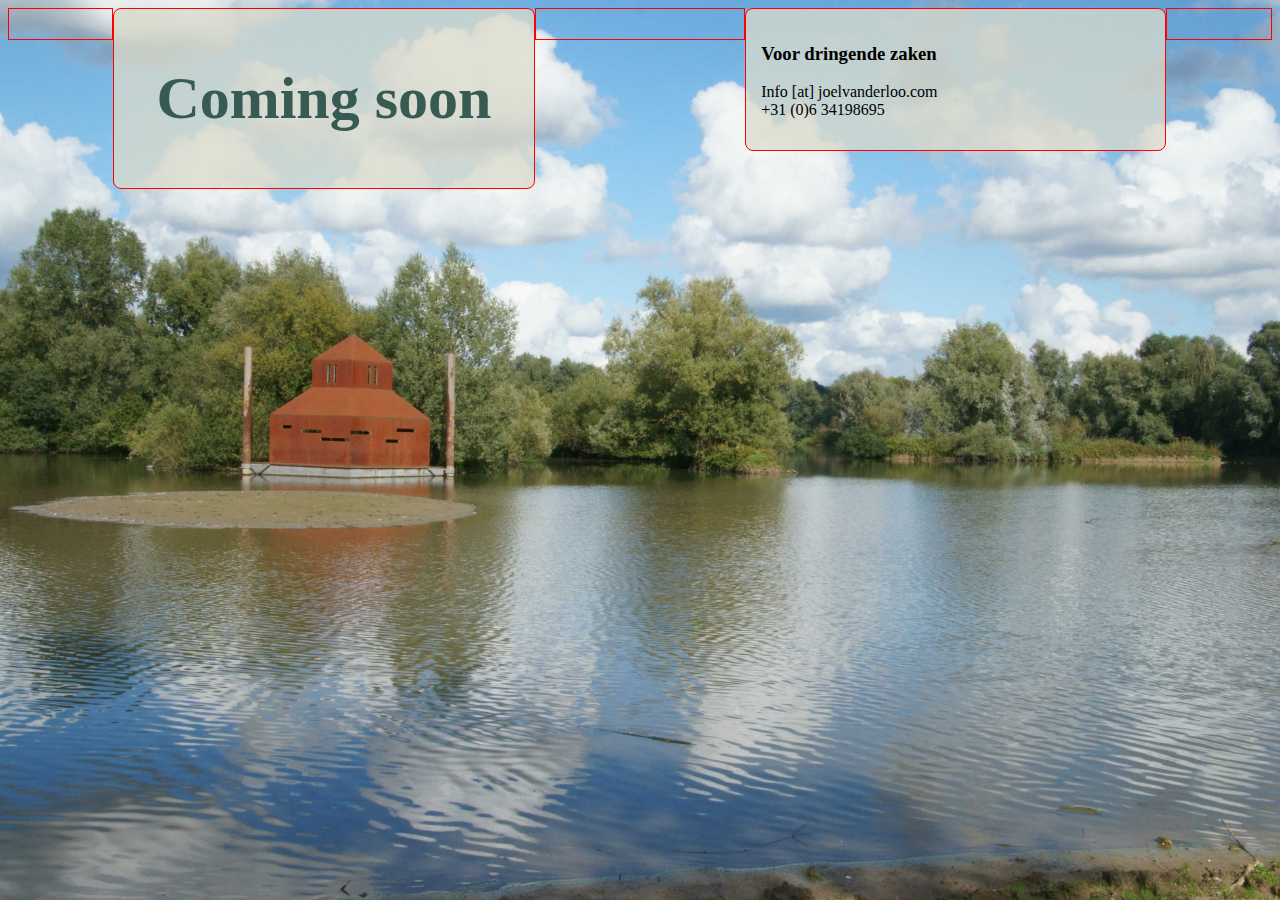
<file: index.html>
<!doctype html>

<html lang="en">
<head>
  <meta charset="utf-8">

  <title>The BioGeek</title>
  <meta name="description" content="The BioGeek">
  <meta name="author" content="Joël van der Loo">
  <meta name="viewport" content="width=device-width, initial-scale=1.0">

  <link rel="stylesheet" href="css/stylesheet.css">

  <!--[if lt IE 9]>
    <script src="https://cdnjs.cloudflare.com/ajax/libs/html5shiv/3.7.3/html5shiv.js"></script>
  <![endif]-->
</head>

<body>

  <div class="row">
    <div class="col-1 col-m-12"></div>
    <div class="col-4 col-m-12" id="box">
      <h1>Coming soon</h1>
    </div>
    <div class="col-2 col-m-12"></div>
    <div class="col-4 col-m-12" id="box">
      <h3>Voor dringende zaken</h3>
      <p>Info [at] joelvanderloo.com<br/>+31 (0)6 34198695</p>
    </div>
    <div class="col-1 col-m-12"></div>
  </div>
  
</body>
</html>
</file>
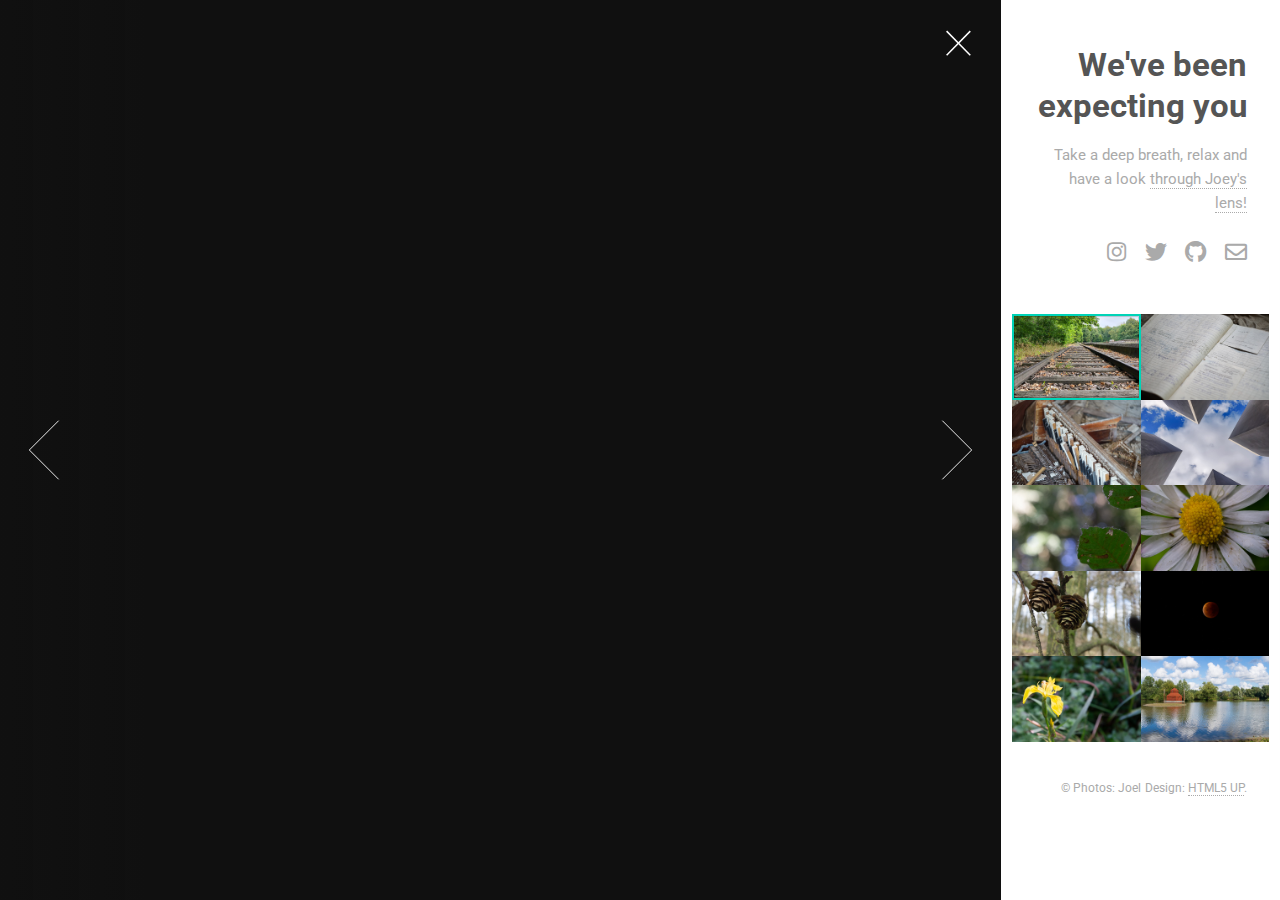
<file: joelvanderloo/index.html>
<!DOCTYPE HTML>
<!--
	Lens by HTML5 UP
	html5up.net | @ajlkn
	Free for personal and commercial use under the CCA 3.0 license (html5up.net/license)
-->
<html>
	<head>
		<title>Through Joey's lens</title>
		<meta charset="utf-8" />
		<meta name="viewport" content="width=device-width, initial-scale=1, user-scalable=no" />
		<link rel="stylesheet" href="assets/css/main.css" />
		<noscript><link rel="stylesheet" href="assets/css/noscript.css" /></noscript>
	</head>
	<body class="is-preload-0 is-preload-1 is-preload-2">

		<!-- Main -->
			<div id="main">

				<!-- Header -->
					<header id="header">
						<h1>We've been expecting you</h1>
						<p>Take a deep breath, relax and have a look <a href="#">through Joey's lens!</a></p>
						<ul class="icons">
							<li><a href="https://www.instagram.com/joelvdloo/" class="icon brands fa-instagram"><span class="label">Instagram</span></a></li>
							<li><a href="https://twitter.com/Joelvdloo" class="icon brands fa-twitter"><span class="label">Twitter</span></a></li>
							<li><a href="https://github.com/BioGeekJoey" class="icon brands fa-github"><span class="label">Github</span></a></li>
							<li><a href="mailto:joeyjoel95@gmail.com" class="icon fa-envelope"><span class="label">Email</span></a></li>
						</ul>
					</header>

				<!-- Thumbnail -->
					<section id="thumbnails">
						<article>
							<a class="thumbnail" href="images/fulls/gallery-01.jpg" ><img src="images/thumbs/gallery-01.jpg" alt="" /></a>
							<h2>Abandoned</h2>
							<p>Buchendwald. Weimar, Duitsland</p>
						</article>
						<article>
							<a class="thumbnail" href="images/fulls/gallery-02.jpg"><img src="images/thumbs/gallery-02.jpg" alt="" /></a>
							<h2>Forgotten</h2>
							<p>Prip'yat hospital. Chernobyl, Ukraine</p>
						</article>
						<article>
							<a class="thumbnail" href="images/fulls/gallery-03.jpg" data-position="bottom center"><img src="images/thumbs/gallery-03.jpg" alt="" /></a>
							<h2>It must've sounded wonderfull'</h2>
							<p>Prip'yat school. Chernobyl, Ukraine</p>
						</article>
						<article>
							<a class="thumbnail" href="images/fulls/gallery-04.jpg" data-position="bottom left"><img  src="images/thumbs/gallery-04.jpg" alt="" /></a>
							<h2>Look up</h2>
							<p>Holocaust memorial. Berlin, Germany</p>
						</article>
						<article>
							<a class="thumbnail" href="images/fulls/gallery-05.jpg" data-position="top right"><img src="images/thumbs/gallery-05.jpg" alt="" /></a>
							<h2>Quiet</h2>
							<p>Landgoed Mariëndaal. Oosterbeek, the Netherlands</p>
						</article>
						<article>
							<a class="thumbnail" href="images/fulls/gallery-06.jpg"><img src="images/thumbs/gallery-06.jpg" alt="" /></a>
							<h2>Bright</h2>
							<p><i>Bellis perennis</i>. Quite close by</p>
						</article>
						<article>
							<a class="thumbnail" href="images/fulls/gallery-07.jpg"><img src="images/thumbs/gallery-07.jpg" alt="" /></a>
							<h2>Calm</h2>
							<p>Rozendaalse veld. Rozendaal, the Netherlands</p>
						</article>
						<article>
							<a class="thumbnail" href="images/fulls/gallery-08.jpg"><img src="images/thumbs/gallery-08.jpg" alt="" /></a>
							<h2>Gravida quis varius enim</h2>
							<p>Nunc egestas congue lorem. Nullam dictum placerat ex sapien tortor mattis.</p>
						</article>
						<article>
							<a class="thumbnail" href="images/fulls/gallery-09.jpg" data-position="center left"><img  src="images/thumbs/gallery-09.jpg" alt="" /></a>
							<h2>Morbi eget vitae adipiscing</h2>
							<p>In quis vulputate dui. Maecenas metus elit, dictum praesent lacinia lacus.</p>
						</article>
						<article>
							<a class="thumbnail" href="images/fulls/gallery-10.jpg" data-position="center left"><img src="images/thumbs/gallery-10.jpg" alt="" /></a>
							<h2>Habitant tristique senectus</h2>
							<p>Vestibulum ante ipsum primis in faucibus orci luctus ac tincidunt dolor.</p>
						</article>
					</section>

				<!-- Footer -->
					<footer id="footer">
						<ul class="copyright">
							<li>&copy; Photos: Joel</li><li>Design: <a href="http://html5up.net">HTML5 UP</a>.</li>
						</ul>
					</footer>

			</div>

		<!-- Scripts -->
			<script src="assets/js/jquery.min.js"></script>
			<script src="assets/js/browser.min.js"></script>
			<script src="assets/js/breakpoints.min.js"></script>
			<script src="assets/js/main.js"></script>

	</body>
</html>
</file>
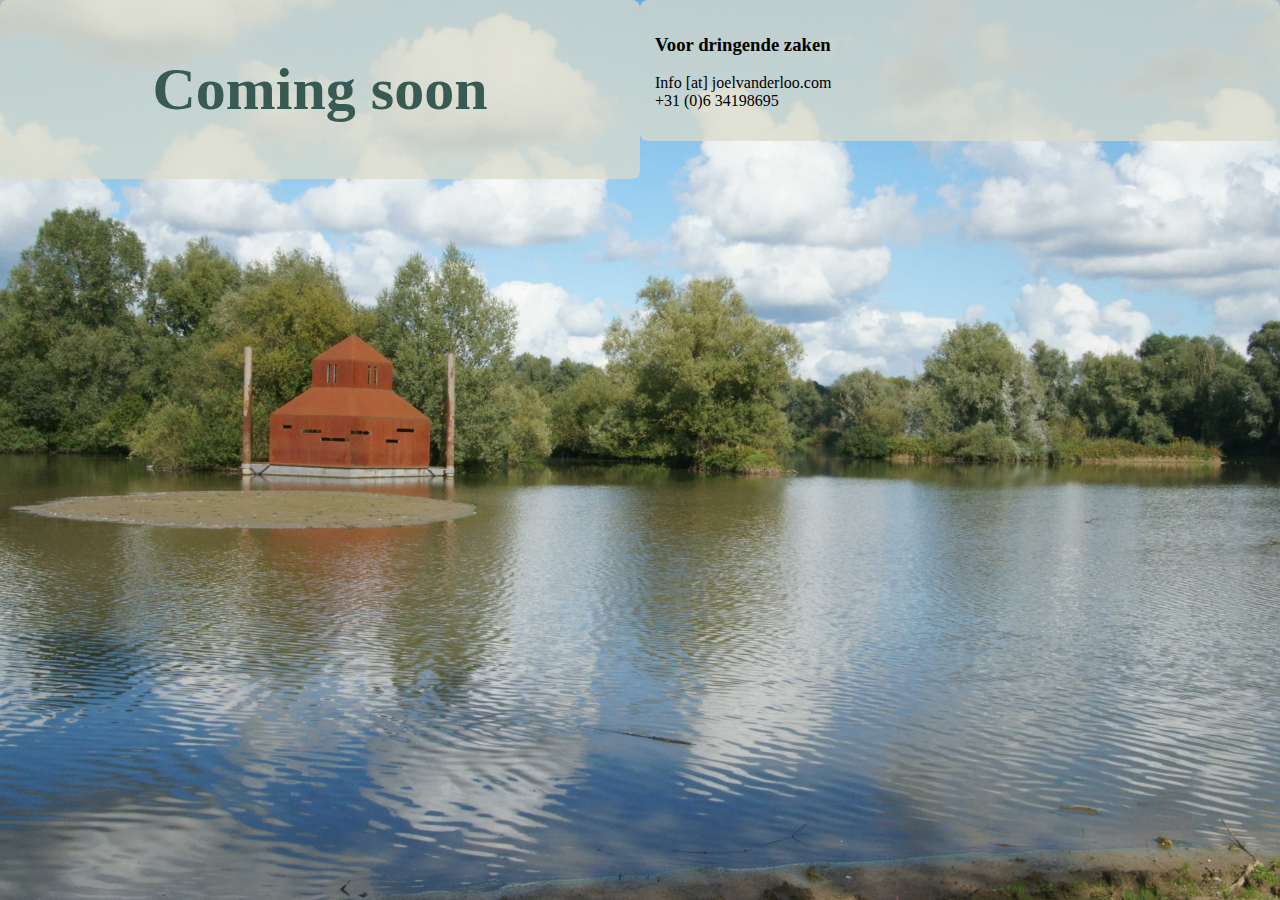
<file: public_html/index.html>
<!doctype html>

<html lang="en">
<head>
  <meta charset="utf-8">

  <title>The BioGeek</title>
  <meta name="description" content="The BioGeek">
  <meta name="author" content="Joël van der Loo">
  <meta name="viewport" content="width=device-width, initial-scale=1.0">

  <link rel="stylesheet" href="css/stylesheet.css">

  <!--[if lt IE 9]>
    <script src="https://cdnjs.cloudflare.com/ajax/libs/html5shiv/3.7.3/html5shiv.js"></script>
  <![endif]-->
</head>

<body>

  <div class="row">
    <div class="col-6 col-m-12" id="box">
      <h1>Coming soon</h1>
    </div>
    <div class="col-6 col-m-12" id="box">
      <h3>Voor dringende zaken</h3>
      <p>Info [at] joelvanderloo.com<br/>+31 (0)6 34198695</p>
    </div>
  </div>
  
</body>
</html>
</file>
<file: css/stylesheet.css>
* {
  box-sizing: border-box;
}

.row::after {
  content: "";
  clear: both;
  display: table;
}

[class*="col-"] {
  float: left;
  padding: 15px;
  border: 1px solid red;
}

/* Mobile viewport */
[class*="col-"] {
  width: 100%;
}

/* Tablet viewport */
@media only screen and (min-width: 600px) {
  .col-m-1 {width: 8.33%;}
  .col-m-2 {width: 16.66%;}
  .col-m-3 {width: 25%;}
  .col-m-4 {width: 33.33%;}
  .col-m-5 {width: 41.66%;}
  .col-m-6 {width: 50%;}
  .col-m-7 {width: 58.33%;}
  .col-m-8 {width: 66.66%;}
  .col-m-9 {width: 75%;}
  .col-m-10 {width: 83.33%;}
  .col-m-11 {width: 91.66%;}
  .col-m-12 {width: 100%;}
}

/*Desktop viewport*/
@media only screen and (min-width: 769px) {
  .col-1 {width: 8.33%;}
  .col-2 {width: 16.66%;}
  .col-3 {width: 25%;}
  .col-4 {width: 33.33%;}
  .col-5 {width: 41.66%;}
  .col-6 {width: 50%;}
  .col-7 {width: 58.33%;}
  .col-8 {width: 66.66%;}
  .col-9 {width: 75%;}
  .col-10 {width: 83.33%;}
  .col-11 {width: 91.66%;}
  .col-12 {width: 100%;}
}

/* Mobile and tablet */
body {
  background-image: url('img/background_tablet.JPG');
  background-attachment: fixed;
  background-repeat: no-repeat;
  -webkit-background-size: cover;
  -moz-background-size: cover;
  -o-background-size: cover;
  background-size: cover;
  background-position: center; 
}

/* Desktop */
@media only screen and (min-device-width: 769px) {
  body {
    background-image: url('img/background_full.JPG');
    background-attachment: fixed;
    background-repeat: no-repeat;
    -webkit-background-size: cover;
    -moz-background-size: cover;
    -o-background-size: cover;
    background-size: cover;
    background-position: left;
  }
}

h1, h3, p {
  font-family: Verdana;
}
  
h1 {
  font-size: 60px;
  font-weight: bold;
  text-align: center;
  color: #375b53;
}

#box {
  background-color: rgba(219,219,203,0.75);
  border-radius: 8px;
}
</file>
<file: joelvanderloo/assets/css/noscript.css>
/*
	Lens by HTML5 UP
	html5up.net | @ajlkn
	Free for personal and commercial use under the CCA 3.0 license (html5up.net/license)
*/

/* Main */

	#main {
		opacity: 1 !important;
		right: 0 !important;
	}

	body:before {
		content: 'Javascript is disabled :(';
		display: block;
		position: absolute;
		top: 50%;
		width: calc(100% - 22.5em * 0.333333333);
		height: 4em;
		margin-top: -2em;
		color: #282828;
		cursor: default;
		font-size: 3em;
		line-height: 4em;
		text-align: center;
		white-space: nowrap;
		left: 0;
	}
</file>
<file: public_html/css/stylesheet.css>
[class*="col-"] {
  float: left;
  padding: 15px;
  border: 0px solid red;
}

/* Mobile viewport */
[class*="col-"] {
  width: 100%;
}

/* Tablet viewport */
@media only screen and (min-width: 600px) {
  .col-m-1 {width: 8.33%;}
  .col-m-2 {width: 16.66%;}
  .col-m-3 {width: 25%;}
  .col-m-4 {width: 33.33%;}
  .col-m-5 {width: 41.66%;}
  .col-m-6 {width: 50%;}
  .col-m-7 {width: 58.33%;}
  .col-m-8 {width: 66.66%;}
  .col-m-9 {width: 75%;}
  .col-m-10 {width: 83.33%;}
  .col-m-11 {width: 91.66%;}
  .col-m-12 {width: 100%;}
}

/*Desktop viewport*/
@media only screen and (min-width: 769px) {
  .col-1 {width: 8.33%;}
  .col-2 {width: 16.66%;}
  .col-3 {width: 25%;}
  .col-4 {width: 33.33%;}
  .col-5 {width: 41.66%;}
  .col-6 {width: 50%;}
  .col-7 {width: 58.33%;}
  .col-8 {width: 66.66%;}
  .col-9 {width: 75%;}
  .col-10 {width: 83.33%;}
  .col-11 {width: 91.66%;}
  .col-12 {width: 100%;}
}

* {
  box-sizing: border-box;
}

html, body {
  min-height: 100vh;
  margin: 0;
}

/* Mobile and tablet */
body {
  background-image: url('img/background_tablet.JPG');
  background-attachment: fixed;
  background-repeat: no-repeat;
  -webkit-background-size: cover;
  -moz-background-size: cover;
  -o-background-size: cover;
  background-size: cover;
  background-position: center; 
}

/* Desktop */
@media only screen and (min-device-width: 769px) {
  body {
    background-image: url('img/background_full.JPG');
    background-attachment: fixed;
    background-repeat: no-repeat;
    -webkit-background-size: cover;
    -moz-background-size: cover;
    -o-background-size: cover;
    background-size: cover;
    background-position: left;
  }
}

h1, h3, p {
  font-family: Verdana;
}
  
h1 {
  font-size: 60px;
  font-weight: bold;
  text-align: center;
  color: #375b53;
}

#box {
  background-color: rgba(219,219,203,0.75);
  border-radius: 8px;
  min-height: 10vw;
}

.row::after {
  content: "";
  clear: both;
  display: table;
}
</file>
<file: joelvanderloo/assets/css/main.css>
@import url(fontawesome-all.min.css);
@import url("https://fonts.googleapis.com/css?family=Roboto:400,700");

/*
	Lens by HTML5 UP
	html5up.net | @ajlkn
	Free for personal and commercial use under the CCA 3.0 license (html5up.net/license)
*/

html, body, div, span, applet, object,
iframe, h1, h2, h3, h4, h5, h6, p, blockquote,
pre, a, abbr, acronym, address, big, cite,
code, del, dfn, em, img, ins, kbd, q, s, samp,
small, strike, strong, sub, sup, tt, var, b,
u, i, center, dl, dt, dd, ol, ul, li, fieldset,
form, label, legend, table, caption, tbody,
tfoot, thead, tr, th, td, article, aside,
canvas, details, embed, figure, figcaption,
footer, header, hgroup, menu, nav, output, ruby,
section, summary, time, mark, audio, video {
	margin: 0;
	padding: 0;
	border: 0;
	font-size: 100%;
	font: inherit;
	vertical-align: baseline;}

article, aside, details, figcaption, figure,
footer, header, hgroup, menu, nav, section {
	display: block;}

body {
	line-height: 1;
}

ol, ul {
	list-style: none;
}

blockquote, q {
	quotes: none;
}

	blockquote:before, blockquote:after, q:before, q:after {
		content: '';
		content: none;
	}

table {
	border-collapse: collapse;
	border-spacing: 0;
}

body {
	-webkit-text-size-adjust: none;
}

mark {
	background-color: transparent;
	color: inherit;
}

input::-moz-focus-inner {
	border: 0;
	padding: 0;
}

input, select, textarea {
	-moz-appearance: none;
	-webkit-appearance: none;
	-ms-appearance: none;
	appearance: none;
}

/* Basic */

	/*
			@-ms-viewport {
				width: device-width;
			}
		*/

	@media screen and (max-width: 480px) {

		html, body {
			min-width: 320px;
		}

	}

	body.is-preload-0 *, body.is-preload-0 *:before, body.is-preload-0 *:after {
		-moz-animation: none !important;
		-webkit-animation: none !important;
		-ms-animation: none !important;
		animation: none !important;
		-moz-transition: none !important;
		-webkit-transition: none !important;
		-ms-transition: none !important;
		transition: none !important;
	}

	html {
		box-sizing: border-box;
	}

	*, *:before, *:after {
		box-sizing: inherit;
	}

	html, body {
		background-color: #101010;
		overflow: hidden;
	}

/* Type */

	html {
		font-size: 16pt;
	}

		@media screen and (max-width: 1680px) {

			html {
				font-size: 12pt;
			}

		}

		@media screen and (max-width: 1280px) {

			html {
				font-size: 11pt;
			}

		}

	body {
		background-color: #fff;
		color: #aaa;
	}

	body, input, select, textarea {
		font-family: "Roboto", Helvetica, sans-serif;
		font-weight: 400;
		line-height: 1.65;
		font-size: 1em;
		color: #aaa;
	}

	a {
		-moz-transition: color 0.25s ease, border-bottom-color 0.25s ease;
		-webkit-transition: color 0.25s ease, border-bottom-color 0.25s ease;
		-ms-transition: color 0.25s ease, border-bottom-color 0.25s ease;
		transition: color 0.25s ease, border-bottom-color 0.25s ease;
		border-bottom: dotted 1px;
		color: inherit;
		text-decoration: none;
	}

		a:hover {
			border-bottom-color: transparent;
			color: #00D3B7;
		}

	strong, b {
		font-weight: 400;
		color: #555;
	}

	em, i {
		font-style: italic;
	}

	p {
		margin: 0 0 1.25em 0;
	}

	h1, h2, h3, h4, h5, h6 {
		font-weight: 400;
		line-height: 1.25;
		margin: 0 0 0.5em 0;
		color: #555;
	}

		h1 a, h2 a, h3 a, h4 a, h5 a, h6 a {
			color: inherit;
			text-decoration: none;
		}

	h2 {
		font-size: 1.25em;
	}

	h3 {
		font-size: 1em;
	}

	h4 {
		font-size: 0.9em;
	}

	h5 {
		font-size: 0.8em;
	}

	h6 {
		font-size: 0.7em;
	}

	sub {
		font-size: 0.8em;
		position: relative;
		top: 0.5em;
	}

	sup {
		font-size: 0.8em;
		position: relative;
		top: -0.5em;
	}

	blockquote {
		border-left: solid 4px #ccc;
		font-style: italic;
		margin: 0 0 1.25em 0;
		padding: 0.3125em 0 0.3125em 1.25em;
	}

	code {
		border-radius: 4px;
		border: solid 1px;
		font-family: "Courier New", monospace;
		font-size: 0.9em;
		margin: 0 0.25em;
		padding: 0.25em 0.65em;
		border-color: #ccc;
	}

	pre {
		-webkit-overflow-scrolling: touch;
		font-family: "Courier New", monospace;
		font-size: 0.9em;
		margin: 0 0 1.25em 0;
	}

		pre code {
			display: block;
			padding: 1em 1.5em;
			overflow-x: auto;
		}

	hr {
		border: 0;
		border-bottom: solid 1px #ccc;
		margin: 1.25em 0;
	}

		hr.major {
			margin: 1.875em 0;
		}

	.align-left {
		text-align: left;
	}

	.align-center {
		text-align: center;
	}

	.align-right {
		text-align: right;
	}

/* Button */

	input[type="submit"],
	input[type="reset"],
	input[type="button"],
	button,
	.button {
		-moz-appearance: none;
		-webkit-appearance: none;
		-ms-appearance: none;
		appearance: none;
		-moz-transition: background-color 0.25s ease-in-out, border-color 0.25s ease-in-out, color 0.25s ease-in-out;
		-webkit-transition: background-color 0.25s ease-in-out, border-color 0.25s ease-in-out, color 0.25s ease-in-out;
		-ms-transition: background-color 0.25s ease-in-out, border-color 0.25s ease-in-out, color 0.25s ease-in-out;
		transition: background-color 0.25s ease-in-out, border-color 0.25s ease-in-out, color 0.25s ease-in-out;
		background-color: transparent;
		border-radius: 4px;
		border: solid 1px #ccc;
		color: #555;
		cursor: pointer;
		display: inline-block;
		line-height: 1;
		padding: 0.75em 1.5em;
		text-align: center;
		text-decoration: none;
		white-space: nowrap;
	}

		input[type="submit"]:hover,
		input[type="reset"]:hover,
		input[type="button"]:hover,
		button:hover,
		.button:hover {
			border-color: #00D3B7;
			color: #00D3B7;
		}

			input[type="submit"]:hover:active,
			input[type="reset"]:hover:active,
			input[type="button"]:hover:active,
			button:hover:active,
			.button:hover:active {
				background-color: rgba(0, 211, 183, 0.15);
			}

		input[type="submit"].icon,
		input[type="reset"].icon,
		input[type="button"].icon,
		button.icon,
		.button.icon {
			padding-left: 1.35em;
		}

			input[type="submit"].icon:before,
			input[type="reset"].icon:before,
			input[type="button"].icon:before,
			button.icon:before,
			.button.icon:before {
				margin-right: 0.5em;
			}

		input[type="submit"].fit,
		input[type="reset"].fit,
		input[type="button"].fit,
		button.fit,
		.button.fit {
			width: 100%;
		}

		input[type="submit"].small,
		input[type="reset"].small,
		input[type="button"].small,
		button.small,
		.button.small {
			font-size: 0.8em;
		}

		input[type="submit"].large,
		input[type="reset"].large,
		input[type="button"].large,
		button.large,
		.button.large {
			font-size: 1.35em;
		}

		input[type="submit"].disabled, input[type="submit"]:disabled,
		input[type="reset"].disabled,
		input[type="reset"]:disabled,
		input[type="button"].disabled,
		input[type="button"]:disabled,
		button.disabled,
		button:disabled,
		.button.disabled,
		.button:disabled {
			pointer-events: none;
			opacity: 0.25;
		}

/* Form */

	form {
		margin: 0 0 1.25em 0;
	}

	label {
		color: #555;
		display: block;
		font-size: 0.9em;
		font-weight: 400;
		margin: 0 0 0.625em 0;
	}

	input[type="text"],
	input[type="password"],
	input[type="email"],
	select,
	textarea {
		-moz-appearance: none;
		-webkit-appearance: none;
		-ms-appearance: none;
		appearance: none;
		background-color: transparent;
		border-radius: 4px;
		border: solid 1px #ccc;
		color: inherit;
		display: block;
		outline: 0;
		padding: 0 0.75em;
		text-decoration: none;
		width: 100%;
	}

		input[type="text"]:invalid,
		input[type="password"]:invalid,
		input[type="email"]:invalid,
		select:invalid,
		textarea:invalid {
			box-shadow: none;
		}

		input[type="text"]:focus,
		input[type="password"]:focus,
		input[type="email"]:focus,
		select:focus,
		textarea:focus {
			border-color: #00D3B7;
		}

	select {
		background-image: url("data:image/svg+xml;charset=utf8,%3Csvg xmlns='http://www.w3.org/2000/svg' width='40' height='40' preserveAspectRatio='none' viewBox='0 0 40 40'%3E%3Cpath d='M9.4,12.3l10.4,10.4l10.4-10.4c0.2-0.2,0.5-0.4,0.9-0.4c0.3,0,0.6,0.1,0.9,0.4l3.3,3.3c0.2,0.2,0.4,0.5,0.4,0.9 c0,0.4-0.1,0.6-0.4,0.9L20.7,31.9c-0.2,0.2-0.5,0.4-0.9,0.4c-0.3,0-0.6-0.1-0.9-0.4L4.3,17.3c-0.2-0.2-0.4-0.5-0.4-0.9 c0-0.4,0.1-0.6,0.4-0.9l3.3-3.3c0.2-0.2,0.5-0.4,0.9-0.4S9.1,12.1,9.4,12.3z' fill='%23ccc' /%3E%3C/svg%3E");
		background-size: 1.25rem;
		background-repeat: no-repeat;
		background-position: calc(100% - 1rem) center;
		height: 2.75em;
		padding-right: 2.75em;
		text-overflow: ellipsis;
	}

		select option {
			color: #555;
			background: #fff;
		}

		select:focus::-ms-value {
			background-color: transparent;
		}

		select::-ms-expand {
			display: none;
		}

	.select-wrapper {
		text-decoration: none;
		display: block;
		position: relative;
	}

		.select-wrapper:before {
			-moz-osx-font-smoothing: grayscale;
			-webkit-font-smoothing: antialiased;
			display: inline-block;
			font-style: normal;
			font-variant: normal;
			text-rendering: auto;
			line-height: 1;
			text-transform: none !important;
			font-family: 'Font Awesome 5 Free';
			font-weight: 900;
		}

		.select-wrapper:before {
			color: #ccc;
			content: '\f107';
			display: block;
			height: 2.75em;
			line-height: 2.75em;
			pointer-events: none;
			position: absolute;
			right: 0;
			text-align: center;
			top: 0;
			width: 2.75em;
		}

		.select-wrapper select::-ms-expand {
			display: none;
		}

	input[type="text"],
	input[type="password"],
	input[type="email"],
	select {
		height: 2.75em;
	}

	textarea {
		padding: 0.75em 1em;
	}

	input[type="checkbox"],
	input[type="radio"] {
		-moz-appearance: none;
		-webkit-appearance: none;
		-ms-appearance: none;
		appearance: none;
		display: block;
		float: left;
		margin-right: -2em;
		opacity: 0;
		width: 1em;
		z-index: -1;
	}

		input[type="checkbox"] + label,
		input[type="radio"] + label {
			text-decoration: none;
			color: #aaa;
			cursor: pointer;
			display: inline-block;
			font-size: 1em;
			font-weight: 400;
			margin: 0;
			padding-left: 2.4em;
			padding-right: 0.75em;
			position: relative;
		}

			input[type="checkbox"] + label:before,
			input[type="radio"] + label:before {
				-moz-osx-font-smoothing: grayscale;
				-webkit-font-smoothing: antialiased;
				display: inline-block;
				font-style: normal;
				font-variant: normal;
				text-rendering: auto;
				line-height: 1;
				text-transform: none !important;
				font-family: 'Font Awesome 5 Free';
				font-weight: 900;
			}

			input[type="checkbox"] + label:before,
			input[type="radio"] + label:before {
				background: transparent;
				border-radius: 4px;
				border: solid 1px #ccc;
				content: '';
				display: inline-block;
				font-size: 0.8em;
				height: 2.0625em;
				left: 0;
				line-height: 2.0625em;
				position: absolute;
				text-align: center;
				top: 0;
				width: 2.0625em;
			}

		input[type="checkbox"]:checked + label:before,
		input[type="radio"]:checked + label:before {
			background-color: #555;
			border-color: #555;
			color: #fff;
			content: '\f00c';
		}

		input[type="checkbox"]:focus + label:before,
		input[type="radio"]:focus + label:before {
			border-color: #00D3B7;
		}

	input[type="checkbox"] + label:before {
		border-radius: 4px;
	}

	input[type="radio"] + label:before {
		border-radius: 100%;
	}

	::-webkit-input-placeholder {
		opacity: 1.0;
		color: #ccc !important;
	}

	:-moz-placeholder {
		opacity: 1.0;
		color: #ccc !important;
	}

	::-moz-placeholder {
		opacity: 1.0;
		color: #ccc !important;
	}

	:-ms-input-placeholder {
		opacity: 1.0;
		color: #ccc !important;
	}

	.field {
		margin: 0 0 1.25em 0;
	}

/* Icon */

	.icon {
		text-decoration: none;
		border-bottom: none;
		position: relative;
	}

		.icon:before {
			-moz-osx-font-smoothing: grayscale;
			-webkit-font-smoothing: antialiased;
			display: inline-block;
			font-style: normal;
			font-variant: normal;
			text-rendering: auto;
			line-height: 1;
			text-transform: none !important;
			font-family: 'Font Awesome 5 Free';
			font-weight: 400;
		}

		.icon > .label {
			display: none;
		}

		.icon:before {
			line-height: inherit;
		}

		.icon.solid:before {
			font-weight: 900;
		}

		.icon.brands:before {
			font-family: 'Font Awesome 5 Brands';
		}

/* List */

	ol {
		list-style: decimal;
		margin: 0 0 1.25em 0;
		padding-left: 1.25em;
	}

		ol li {
			padding-left: 0.25em;
		}

	ul {
		list-style: disc;
		margin: 0 0 1.25em 0;
		padding-left: 1em;
	}

		ul li {
			padding-left: 0.5em;
		}

		ul.alt {
			list-style: none;
			padding-left: 0;
		}

			ul.alt li {
				border-top: solid 1px #ccc;
				padding: 0.5em 0;
			}

				ul.alt li:first-child {
					border-top: 0;
					padding-top: 0;
				}

	dl {
		margin: 0 0 1.25em 0;
	}

		dl dt {
			display: block;
			font-weight: 400;
			margin: 0 0 0.625em 0;
		}

		dl dd {
			margin-left: 1.25em;
		}

/* Actions */

	ul.actions {
		display: -moz-flex;
		display: -webkit-flex;
		display: -ms-flex;
		display: flex;
		cursor: default;
		list-style: none;
		margin-left: -0.625em;
		padding-left: 0;
	}

		ul.actions li {
			padding: 0 0 0 0.625em;
			vertical-align: middle;
		}

		ul.actions.special {
			-moz-justify-content: center;
			-webkit-justify-content: center;
			-ms-justify-content: center;
			justify-content: center;
			width: 100%;
			margin-left: 0;
		}

			ul.actions.special li:first-child {
				padding-left: 0;
			}

		ul.actions.stacked {
			-moz-flex-direction: column;
			-webkit-flex-direction: column;
			-ms-flex-direction: column;
			flex-direction: column;
			margin-left: 0;
		}

			ul.actions.stacked li {
				padding: 0.8125em 0 0 0;
			}

				ul.actions.stacked li:first-child {
					padding-top: 0;
				}

		ul.actions.fit {
			width: calc(100% + 0.625em);
		}

			ul.actions.fit li {
				-moz-flex-grow: 1;
				-webkit-flex-grow: 1;
				-ms-flex-grow: 1;
				flex-grow: 1;
				-moz-flex-shrink: 1;
				-webkit-flex-shrink: 1;
				-ms-flex-shrink: 1;
				flex-shrink: 1;
				width: 100%;
			}

				ul.actions.fit li > * {
					width: 100%;
				}

			ul.actions.fit.stacked {
				width: 100%;
			}

		@media screen and (max-width: 480px) {

			ul.actions:not(.fixed) {
				-moz-flex-direction: column;
				-webkit-flex-direction: column;
				-ms-flex-direction: column;
				flex-direction: column;
				margin-left: 0;
				width: 100% !important;
			}

				ul.actions:not(.fixed) li {
					-moz-flex-grow: 1;
					-webkit-flex-grow: 1;
					-ms-flex-grow: 1;
					flex-grow: 1;
					-moz-flex-shrink: 1;
					-webkit-flex-shrink: 1;
					-ms-flex-shrink: 1;
					flex-shrink: 1;
					padding: 0.625em 0 0 0;
					text-align: center;
					width: 100%;
				}

					ul.actions:not(.fixed) li > * {
						width: 100%;
					}

					ul.actions:not(.fixed) li:first-child {
						padding-top: 0;
					}

					ul.actions:not(.fixed) li input[type="submit"],
					ul.actions:not(.fixed) li input[type="reset"],
					ul.actions:not(.fixed) li input[type="button"],
					ul.actions:not(.fixed) li button,
					ul.actions:not(.fixed) li .button {
						width: 100%;
					}

						ul.actions:not(.fixed) li input[type="submit"].icon:before,
						ul.actions:not(.fixed) li input[type="reset"].icon:before,
						ul.actions:not(.fixed) li input[type="button"].icon:before,
						ul.actions:not(.fixed) li button.icon:before,
						ul.actions:not(.fixed) li .button.icon:before {
							margin-left: -0.5rem;
						}

		}

/* Icons */

	ul.icons {
		cursor: default;
		list-style: none;
		padding-left: 0;
	}

		ul.icons li {
			display: inline-block;
			padding: 0 1em 0 0;
		}

			ul.icons li:last-child {
				padding-right: 0;
			}

			ul.icons li .icon:before {
				font-size: 1.5rem;
			}

/* Main */

	#main {
		-moz-transition: opacity 0.75s ease, right 0.75s ease, left 0.75s ease, visibility 0.75s;
		-webkit-transition: opacity 0.75s ease, right 0.75s ease, left 0.75s ease, visibility 0.75s;
		-ms-transition: opacity 0.75s ease, right 0.75s ease, left 0.75s ease, visibility 0.75s;
		transition: opacity 0.75s ease, right 0.75s ease, left 0.75s ease, visibility 0.75s;
		-webkit-overflow-scrolling: touch;
		position: fixed;
		top: 0;
		width: 22.5em;
		height: 100%;
		background: #fff;
		outline: 0;
		overflow-x: hidden;
		overflow-y: auto;
		text-align: right;
		visibility: visible;
		z-index: 10000;
		right: 0;
	}

		#main .toggle {
			-webkit-tap-highlight-color: rgba(0, 0, 0, 0);
			position: absolute;
			top: 0;
			width: 4em;
			height: 4em;
			background-image: url("images/close-small-alt.svg");
			background-repeat: no-repeat;
			background-size: 32px 32px;
			cursor: pointer;
			display: none;
			z-index: 1;
			background-position: 0.5em 0.5em;
			left: 0;
		}

		body.fullscreen #main {
			visibility: hidden;
			right: -22.5em;
		}

		body.is-preload-1 #main {
			opacity: 0;
			right: -2em;
		}

		@media screen and (max-width: 1280px) {

			#main {
				width: 19em;
			}

				body.fullscreen #main {
					right: -19em;
				}

		}

		@media screen and (max-width: 980px) {

			#main {
				background: rgba(255, 255, 255, 0.925);
			}

				#main .toggle {
					display: block;
				}

		}

		@media screen and (max-width: 480px) {

			#main {
				-moz-transition: opacity 0.5s ease, visibility 0.5s;
				-webkit-transition: opacity 0.5s ease, visibility 0.5s;
				-ms-transition: opacity 0.5s ease, visibility 0.5s;
				transition: opacity 0.5s ease, visibility 0.5s;
				width: 100%;
				background: #fff;
				text-align: center;
			}

				body.is-preload-1 #main {
					left: auto !important;
					right: auto !important;
				}

				body.fullscreen #main {
					left: auto !important;
					right: auto !important;
					opacity: 0;
				}

				#main .toggle {
					display: none;
				}

		}

/* Header */

	#header {
		padding: 3em 2.25em 1.75em 2.25em ;
	}

		#header h1 {
			font-size: 2.25em;
			font-weight: 700;
		}

/* Footer */

	#footer {
		padding: 2.25em 2.25em 1em 2.25em ;
	}

		#footer .copyright {
			list-style: none;
			padding: 0;
		}

			#footer .copyright li {
				display: inline-block;
				font-size: 0.8em;
				margin-left: 0.35em;
				padding: 0;
			}

				#footer .copyright li:first-child {
					margin-left: 0;
				}

/* Thumbnails */

	#thumbnails {
		display: -moz-flex;
		display: -webkit-flex;
		display: -ms-flex;
		display: flex;
		-moz-flex-wrap: wrap;
		-webkit-flex-wrap: wrap;
		-ms-flex-wrap: wrap;
		flex-wrap: wrap;
		padding: 0 0.75em;
	}

		#thumbnails article {
			position: relative;
			width: 50%;
			background: #101010;
			outline: 0;
		}

			#thumbnails article .thumbnail {
				-webkit-tap-highlight-color: rgba(0, 0, 0, 0);
				display: block;
				position: relative;
				border: 0;
				outline: 0;
			}

				#thumbnails article .thumbnail img {
					display: block;
					width: 100%;
				}

				#thumbnails article .thumbnail:before {
					pointer-events: none;
					-moz-transition: opacity 0.25s ease;
					-webkit-transition: opacity 0.25s ease;
					-ms-transition: opacity 0.25s ease;
					transition: opacity 0.25s ease;
					content: '';
					position: absolute;
					left: 0;
					top: 0;
					width: 100%;
					height: 100%;
					box-shadow: inset 0 0 0 2px #00D3B7, inset 0 0 0px 3px rgba(0, 0, 0, 0.15);
					opacity: 0;
					z-index: 1;
				}

				#thumbnails article .thumbnail:focus:before {
					opacity: 0.5;
				}

			#thumbnails article h2, #thumbnails article p {
				display: none;
			}

			#thumbnails article.active .thumbnail:before {
				opacity: 1;
			}

		@media screen and (max-width: 480px) {

			#thumbnails article .thumbnail:before {
				display: none;
			}

		}

/* Viewer */

	@-moz-keyframes spinner {
		0% {
			-moz-transform: rotate(0deg);
			-webkit-transform: rotate(0deg);
			-ms-transform: rotate(0deg);
			transform: rotate(0deg);
		}

		100% {
			-moz-transform: rotate(360deg);
			-webkit-transform: rotate(360deg);
			-ms-transform: rotate(360deg);
			transform: rotate(360deg);
		}
	}

	@-webkit-keyframes spinner {
		0% {
			-moz-transform: rotate(0deg);
			-webkit-transform: rotate(0deg);
			-ms-transform: rotate(0deg);
			transform: rotate(0deg);
		}

		100% {
			-moz-transform: rotate(360deg);
			-webkit-transform: rotate(360deg);
			-ms-transform: rotate(360deg);
			transform: rotate(360deg);
		}
	}

	@-ms-keyframes spinner {
		0% {
			-moz-transform: rotate(0deg);
			-webkit-transform: rotate(0deg);
			-ms-transform: rotate(0deg);
			transform: rotate(0deg);
		}

		100% {
			-moz-transform: rotate(360deg);
			-webkit-transform: rotate(360deg);
			-ms-transform: rotate(360deg);
			transform: rotate(360deg);
		}
	}

	@keyframes spinner {
		0% {
			-moz-transform: rotate(0deg);
			-webkit-transform: rotate(0deg);
			-ms-transform: rotate(0deg);
			transform: rotate(0deg);
		}

		100% {
			-moz-transform: rotate(360deg);
			-webkit-transform: rotate(360deg);
			-ms-transform: rotate(360deg);
			transform: rotate(360deg);
		}
	}

	#viewer {
		-moz-transition: opacity 0.75s ease, width 0.75s ease;
		-webkit-transition: opacity 0.75s ease, width 0.75s ease;
		-ms-transition: opacity 0.75s ease, width 0.75s ease;
		transition: opacity 0.75s ease, width 0.75s ease;
		position: absolute;
		top: 0;
		width: calc(100% - 22.5em);
		height: 100%;
		left: 0;
	}

		#viewer .inner {
			pointer-events: none;
			position: absolute;
			top: 0;
			left: 0;
			width: 100%;
			height: 100%;
			z-index: 2;
		}

			#viewer .inner > * {
				pointer-events: auto;
			}

			#viewer .inner:before {
				background-image: -moz-linear-gradient(left, rgba(16,16,16,0.2), rgba(16,16,16,0) 10em, rgba(16,16,16,0)), -moz-linear-gradient(right, rgba(16,16,16,0.2), rgba(16,16,16,0) 10em, rgba(16,16,16,0));
				background-image: -webkit-linear-gradient(left, rgba(16,16,16,0.2), rgba(16,16,16,0) 10em, rgba(16,16,16,0)), -webkit-linear-gradient(right, rgba(16,16,16,0.2), rgba(16,16,16,0) 10em, rgba(16,16,16,0));
				background-image: -ms-linear-gradient(left, rgba(16,16,16,0.2), rgba(16,16,16,0) 10em, rgba(16,16,16,0)), -ms-linear-gradient(right, rgba(16,16,16,0.2), rgba(16,16,16,0) 10em, rgba(16,16,16,0));
				background-image: linear-gradient(left, rgba(16,16,16,0.2), rgba(16,16,16,0) 10em, rgba(16,16,16,0)), linear-gradient(right, rgba(16,16,16,0.2), rgba(16,16,16,0) 10em, rgba(16,16,16,0));
				content: '';
				display: block;
				position: absolute;
				top: 0;
				left: 0;
				width: 100%;
				height: 100%;
			}

			#viewer .inner .toggle {
				-webkit-tap-highlight-color: rgba(0, 0, 0, 0);
				position: absolute;
				top: 0;
				width: 4em;
				height: 4em;
				background-image: url("images/close.svg");
				background-repeat: no-repeat;
				background-size: 64px 64px;
				cursor: pointer;
				z-index: 1;
				right: 0;
				background-position: calc(100% - 0.75em) 0.75em;
			}

			#viewer .inner .nav-next,
			#viewer .inner .nav-previous {
				-webkit-tap-highlight-color: rgba(0, 0, 0, 0);
				position: absolute;
				top: 50%;
				width: 6em;
				height: 6em;
				margin-top: -3em;
				background-image: url("images/arrow.svg");
				background-position: center;
				background-repeat: no-repeat;
				background-size: contain;
				cursor: pointer;
			}

			#viewer .inner .nav-previous {
				-moz-transform: scaleX(-1);
				-webkit-transform: scaleX(-1);
				-ms-transform: scaleX(-1);
				transform: scaleX(-1);
				left: 0;
			}

			#viewer .inner .nav-next {
				right: 0;
			}

		#viewer .slide {
			-moz-transition: opacity 0.5s ease-in-out;
			-webkit-transition: opacity 0.5s ease-in-out;
			-ms-transition: opacity 0.5s ease-in-out;
			transition: opacity 0.5s ease-in-out;
			position: absolute;
			top: 0;
			left: 0;
			width: 100%;
			height: 100%;
			opacity: 1;
			z-index: 1;
		}

			#viewer .slide .caption {
				background-image: -moz-linear-gradient(bottom, rgba(16,16,16,0.75), rgba(16,16,16,0.25) 80%, rgba(16,16,16,0));
				background-image: -webkit-linear-gradient(bottom, rgba(16,16,16,0.75), rgba(16,16,16,0.25) 80%, rgba(16,16,16,0));
				background-image: -ms-linear-gradient(bottom, rgba(16,16,16,0.75), rgba(16,16,16,0.25) 80%, rgba(16,16,16,0));
				background-image: linear-gradient(bottom, rgba(16,16,16,0.75), rgba(16,16,16,0.25) 80%, rgba(16,16,16,0));
				padding: 2em 2em 0.75em 2em ;
				position: absolute;
				bottom: 0;
				left: 0;
				width: 100%;
				color: rgba(255, 255, 255, 0.5);
				z-index: 1;
			}

				#viewer .slide .caption h2, #viewer .slide .caption h3, #viewer .slide .caption h4, #viewer .slide .caption h5, #viewer .slide .caption h6 {
					color: #fff;
				}

			#viewer .slide .image {
				-moz-transition: opacity 0.5s ease-in-out;
				-webkit-transition: opacity 0.5s ease-in-out;
				-ms-transition: opacity 0.5s ease-in-out;
				transition: opacity 0.5s ease-in-out;
				position: absolute;
				top: 0;
				left: 0;
				width: 100%;
				height: 100%;
				background-repeat: no-repeat;
				background-size: cover;
				opacity: 0;
			}

			#viewer .slide:before {
				-moz-animation: spinner 1s linear infinite;
				-webkit-animation: spinner 1s linear infinite;
				-ms-animation: spinner 1s linear infinite;
				animation: spinner 1s linear infinite;
				-moz-transition: opacity 0.5s ease-in-out;
				-webkit-transition: opacity 0.5s ease-in-out;
				-ms-transition: opacity 0.5s ease-in-out;
				transition: opacity 0.5s ease-in-out;
				content: '';
				display: block;
				position: absolute;
				top: 50%;
				left: 50%;
				width: 3em;
				height: 3em;
				background-image: url("images/spinner.svg");
				background-position: center;
				background-repeat: no-repeat;
				background-size: contain;
				margin: -1.5em 0 0 -1.5em;
				opacity: 0;
			}

			#viewer .slide.loading:before {
				opacity: 1;
			}

			#viewer .slide.active .image {
				opacity: 1;
			}

		body.fullscreen #viewer {
			width: 100%;
		}

			body.fullscreen #viewer .inner .toggle {
				background-image: url("images/open.svg");
			}

		body.is-preload-1 #viewer {
			opacity: 0;
		}

		body.is-preload-2 #viewer .slide {
			opacity: 0;
		}

		@media screen and (max-width: 1280px) {

			#viewer {
				width: calc(100% - 19em);
			}

		}

		@media screen and (max-width: 980px) {

			#viewer {
				width: 100%;
			}

				#viewer .inner .toggle {
					-moz-transition: opacity 0.75s ease;
					-webkit-transition: opacity 0.75s ease;
					-ms-transition: opacity 0.75s ease;
					transition: opacity 0.75s ease;
					background-image: url("images/open.svg");
					opacity: 0;
					right: 0;
				}

				body.fullscreen #viewer .inner .toggle {
					opacity: 1;
				}

		}

		@media screen and (max-width: 736px) {

			#viewer .inner .toggle {
				background-size: 32px 32px;
			}

			#viewer .inner .nav-next,
			#viewer .inner .nav-previous {
				background-image: url("images/arrow-small.svg");
				background-size: 32px 32px;
			}

			body.fullscreen #viewer .inner .toggle {
				background-image: url("images/open-small.svg");
			}

		}

		@media screen and (max-width: 480px) {

			#viewer {
				-moz-transition: opacity 0.5s ease;
				-webkit-transition: opacity 0.5s ease;
				-ms-transition: opacity 0.5s ease;
				transition: opacity 0.5s ease;
				-moz-transition-delay: 0s;
				-webkit-transition-delay: 0s;
				-ms-transition-delay: 0s;
				transition-delay: 0s;
				opacity: 0;
			}

				#viewer .inner .toggle {
					background-image: url("images/close-small.svg") !important;
					background-size: 32px 32px;
				}

				body.fullscreen #viewer {
					-moz-transition-delay: 0.5s;
					-webkit-transition-delay: 0.5s;
					-ms-transition-delay: 0.5s;
					transition-delay: 0.5s;
					opacity: 1;
				}

		}
</file>
